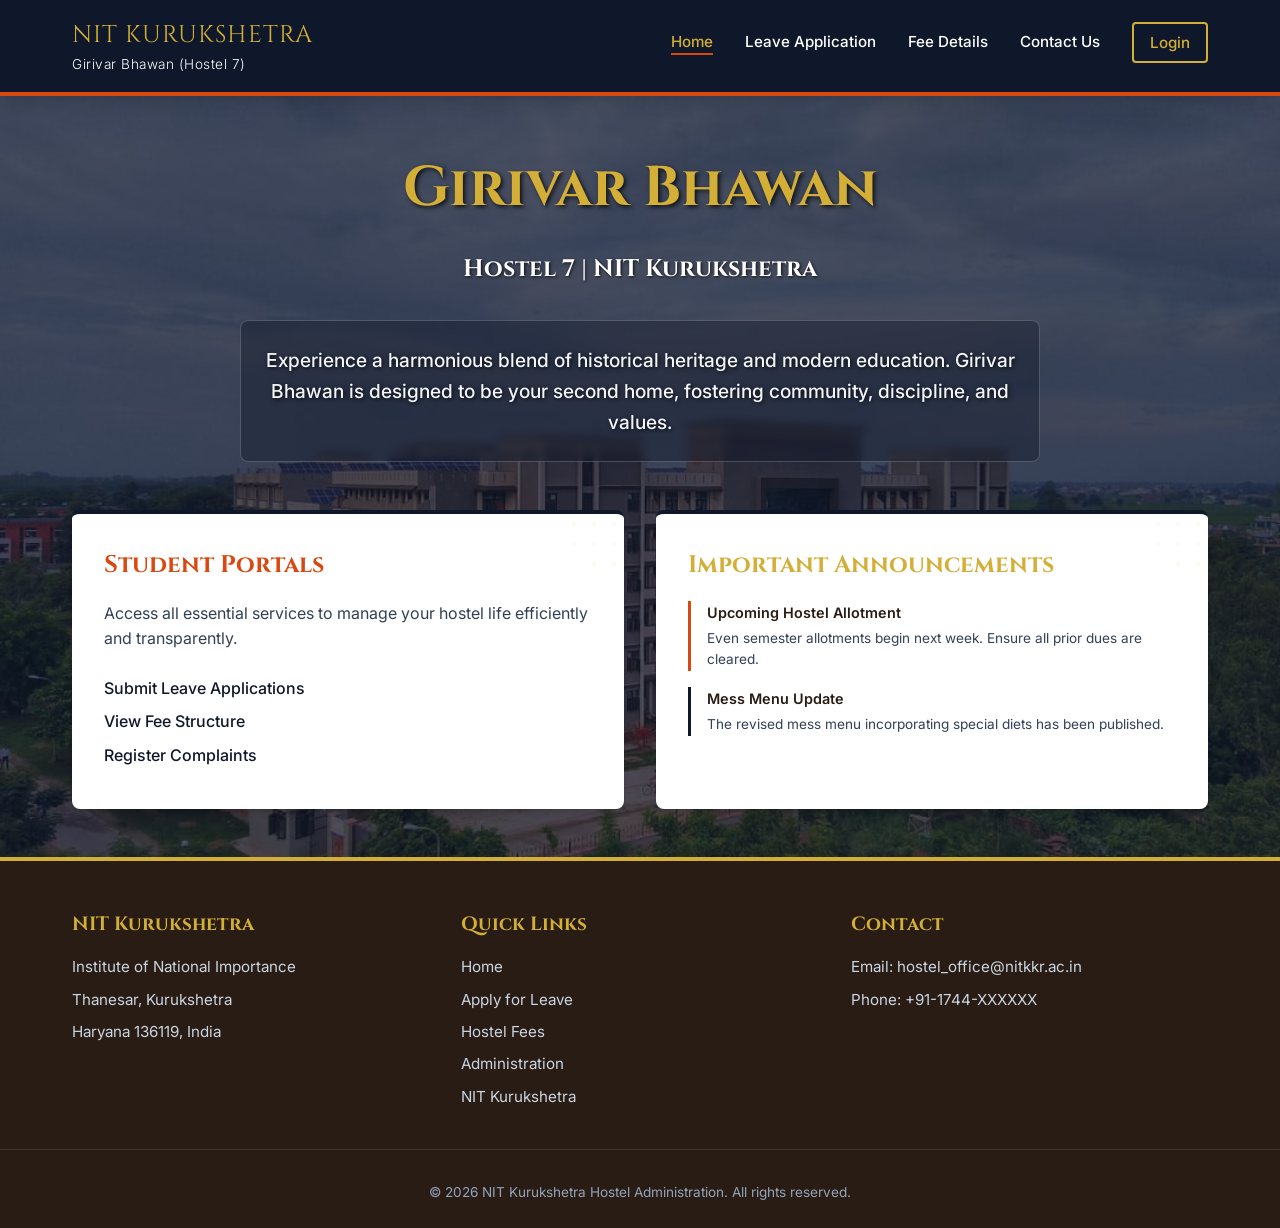
<file: index.html>
<!DOCTYPE html>
<html lang="en">
<head>
  <meta charset="UTF-8">
  <meta name="viewport" content="width=device-width, initial-scale=1.0">
  <title>NIT Kurukshetra | Girivar Bhawan (Hostel 7)</title>
  <link rel="stylesheet" href="css/style.css">
</head>
<body>
  <header class="site-header">
    <nav class="nav-container">
      <div class="logo-section">
        <div class="logo-text">
          <span class="logo-title">NIT KURUKSHETRA</span>
          <span class="logo-subtitle">Girivar Bhawan (Hostel 7)</span>
        </div>
      </div>
      <button class="mobile-menu-btn" aria-label="Toggle navigation" aria-expanded="false">
        ☰
      </button>
      <ul class="nav-links">
        <li><a href="index.html">Home</a></li>
        <li><a href="leave.html">Leave Application</a></li>
        <li><a href="fees.html">Fee Details</a></li>
        <li><a href="contact.html">Contact Us</a></li>
        <li><a href="login.html" class="btn btn-outline" style="padding: 0.4rem 1rem; margin-top: -0.4rem; border-color: var(--kuru-gold); color: var(--kuru-gold);">Login</a></li>
      </ul>
    </nav>
  </header>
  <!-- Main Dashboard Layout -->
  <div class="hero-bg">
    <main class="main-content">
      <div class="hero-content" style="text-align: center; margin-bottom: 3rem;">
        <h1 style="font-size: 3.5rem; margin-bottom: 1rem; color: var(--kuru-gold); text-shadow: 2px 2px 4px rgba(0,0,0,0.8);">Girivar Bhawan</h1>
        <h2 style="font-size: 1.5rem; color: var(--white); text-shadow: 1px 1px 3px rgba(0,0,0,0.8); margin-bottom: 2rem;">Hostel 7 | NIT Kurukshetra</h2>
        <p style="font-size: 1.2rem; color: #f1f5f9; max-width: 800px; margin: 0 auto; text-shadow: 1px 1px 4px rgba(0,0,0,0.9); font-weight: 500; background: rgba(15, 23, 42, 0.4); padding: 1.5rem; border-radius: 8px; border: 1px solid rgba(255, 255, 255, 0.2); backdrop-filter: blur(4px);">
          Experience a harmonious blend of historical heritage and modern education. Girivar Bhawan is designed to be your second home, fostering community, discipline, and  values.
        </p>
      </div>
    <div style="display: grid; grid-template-columns: repeat(auto-fit, minmax(300px, 1fr)); gap: 2rem;">
      <div class="card">
        <h2 style="margin-bottom: 1rem; color: var(--dharma-saffron);">Student Portals</h2>
        <p style="margin-bottom: 1.5rem;">Access all essential services to manage your hostel life efficiently and transparently.</p>
        <ul style="list-style: none; padding-left: 0;">
          <li style="margin-bottom: 0.5rem;"><a href="leave.html" style="color: var(--nitk-navy); text-decoration: none; font-weight: 500;">Submit Leave Applications</a></li>
          <li style="margin-bottom: 0.5rem;"><a href="fees.html" style="color: var(--nitk-navy); text-decoration: none; font-weight: 500;">View Fee Structure</a></li>
          <li style="margin-bottom: 0.5rem;"><a href="#" style="color: var(--nitk-navy); text-decoration: none; font-weight: 500;">Register Complaints</a></li>
        </ul>
      </div>
      <div class="card">
        <h2 style="margin-bottom: 1rem; color: var(--kuru-gold);">Important Announcements</h2>
        <div style="border-left: 3px solid var(--dharma-saffron); padding-left: 1rem; margin-bottom: 1rem;">
          <p style="font-weight: 600; font-size: 0.9rem; color: var(--dark-clay); margin-bottom: 0.25rem;">Upcoming Hostel Allotment</p>
          <p style="font-size: 0.85rem; color: var(--text-main);">Even semester allotments begin next week. Ensure all prior dues are cleared.</p>
        </div>
        <div style="border-left: 3px solid var(--nitk-navy); padding-left: 1rem;">
          <p style="font-weight: 600; font-size: 0.9rem; color: var(--dark-clay); margin-bottom: 0.25rem;">Mess Menu Update</p>
          <p style="font-size: 0.85rem; color: var(--text-main);">The revised mess menu incorporating special diets has been published.</p>
        </div>
      </div>
    </div>
    </main>
  </div>
  <footer class="site-footer">
    <div class="footer-container">
      <div class="footer-section">
        <h3>NIT Kurukshetra</h3>
        <p>Institute of National Importance</p>
        <p>Thanesar, Kurukshetra</p>
        <p>Haryana 136119, India</p>
      </div>
      <div class="footer-section">
        <h3>Quick Links</h3>
        <a href="index.html">Home</a>
        <a href="leave.html">Apply for Leave</a>
        <a href="fees.html">Hostel Fees</a>
        <a href="login.html">Administration</a>
        <a href="https://nitkkr.ac.in/">NIT Kurukshetra</a>
      </div>
      <div class="footer-section">
        <h3>Contact</h3>
        <p>Email: hostel_office@nitkkr.ac.in</p>
        <p>Phone: +91-1744-XXXXXX</p>
      </div>
    </div>
    <div class="footer-bottom">
      <p>&copy; 2026 NIT Kurukshetra Hostel Administration. All rights reserved.</p>
    </div>
  </footer>
  <script src="js/main.js"></script>
</body>
</html>
</file>
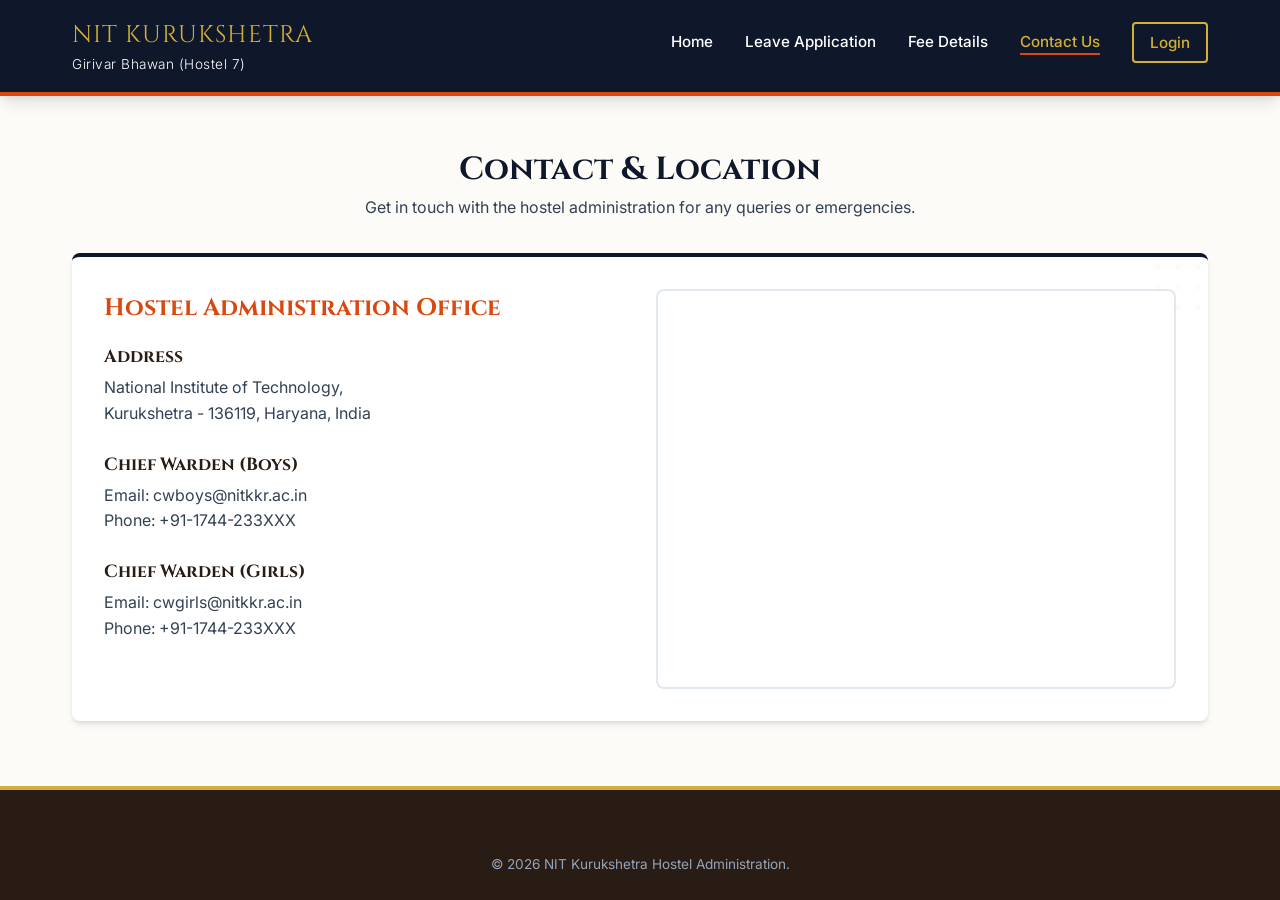
<file: contact.html>
<!DOCTYPE html>
<html lang="en">
<head>
  <meta charset="UTF-8">
  <meta name="viewport" content="width=device-width, initial-scale=1.0">
  <title>Contact Us | NIT Kurukshetra</title>
  <link rel="stylesheet" href="css/style.css">
  <style>
    .contact-grid {
      display: grid;
      grid-template-columns: 1fr 1fr;
      gap: 2rem;
    }
    .map-container {
      width: 100%;
      height: 400px;
      border-radius: 8px;
      overflow: hidden;
      border: 2px solid var(--border-light);
    }
    @media (max-width: 768px) {
      .contact-grid {
        grid-template-columns: 1fr;
      }
    }
  </style>
</head>
<body>
  <header class="site-header">
    <nav class="nav-container">
      <div class="logo-section">
        <div class="logo-text">
          <span class="logo-title">NIT KURUKSHETRA</span>
          <span class="logo-subtitle">Girivar Bhawan (Hostel 7)</span>
        </div>
      </div>
      <button class="mobile-menu-btn" aria-label="Toggle navigation" aria-expanded="false">
        ☰
      </button>
      <ul class="nav-links">
        <li><a href="index.html">Home</a></li>
        <li><a href="leave.html">Leave Application</a></li>
        <li><a href="fees.html">Fee Details</a></li>
        <li><a href="contact.html">Contact Us</a></li>
        <li><a href="login.html" class="btn btn-outline" style="padding: 0.4rem 1rem; margin-top: -0.4rem; border-color: var(--kuru-gold); color: var(--kuru-gold);">Login</a></li>
      </ul>
    </nav>
  </header>
  <main class="main-content">
    <div style="text-align: center; margin-bottom: 2rem;">
      <h1 style="color: var(--nitk-navy);">Contact & Location</h1>
      <p>Get in touch with the hostel administration for any queries or emergencies.</p>
    </div>
    <div class="card contact-grid">
      <div>
        <h2 style="color: var(--dharma-saffron); margin-bottom: 1rem;">Hostel Administration Office</h2>
        <div style="margin-bottom: 1.5rem;">
          <h3 style="font-size: 1.1rem; color: var(--dark-clay); margin-bottom: 0.25rem;">Address</h3>
          <p style="color: var(--text-main);">National Institute of Technology,<br>Kurukshetra - 136119, Haryana, India</p>
        </div>
        <div style="margin-bottom: 1.5rem;">
          <h3 style="font-size: 1.1rem; color: var(--dark-clay); margin-bottom: 0.25rem;">Chief Warden (Boys)</h3>
          <p style="color: var(--text-main);">Email: cwboys@nitkkr.ac.in<br>Phone: +91-1744-233XXX</p>
        </div>
        <div style="margin-bottom: 1.5rem;">
          <h3 style="font-size: 1.1rem; color: var(--dark-clay); margin-bottom: 0.25rem;">Chief Warden (Girls)</h3>
          <p style="color: var(--text-main);">Email: cwgirls@nitkkr.ac.in<br>Phone: +91-1744-233XXX</p>
        </div>
      </div>
      <div class="map-container">
        <iframe 
          src="https://www.google.com/maps/embed?pb=!1m18!1m12!1m3!1d13783.336056635952!2d76.81232819853907!3d29.9510168925575!2m3!1f0!2f0!3f0!3m2!1i1024!2i768!4f13.1!3m3!1m2!1s0x390e3f422f5244e7%3A0x9c630c311d634966!2sNational%20Institute%20of%20Technology%20(NIT)%2C%20Kurukshetra!5e0!3m2!1sen!2sin!4v1700000000000!5m2!1sen!2sin" 
          width="100%" 
          height="100%" 
          style="border:0;" 
          allowfullscreen="" 
          loading="lazy" 
          referrerpolicy="no-referrer-when-downgrade">
        </iframe>
      </div>
    </div>
  </main>
  <footer class="site-footer">
    <div class="footer-bottom" style="margin-top: 0; padding-top: 1rem; border-top: none;">
      <p>&copy; 2026 NIT Kurukshetra Hostel Administration.</p>
    </div>
  </footer>
  <script src="js/main.js"></script>
</body>
</html>
</file>
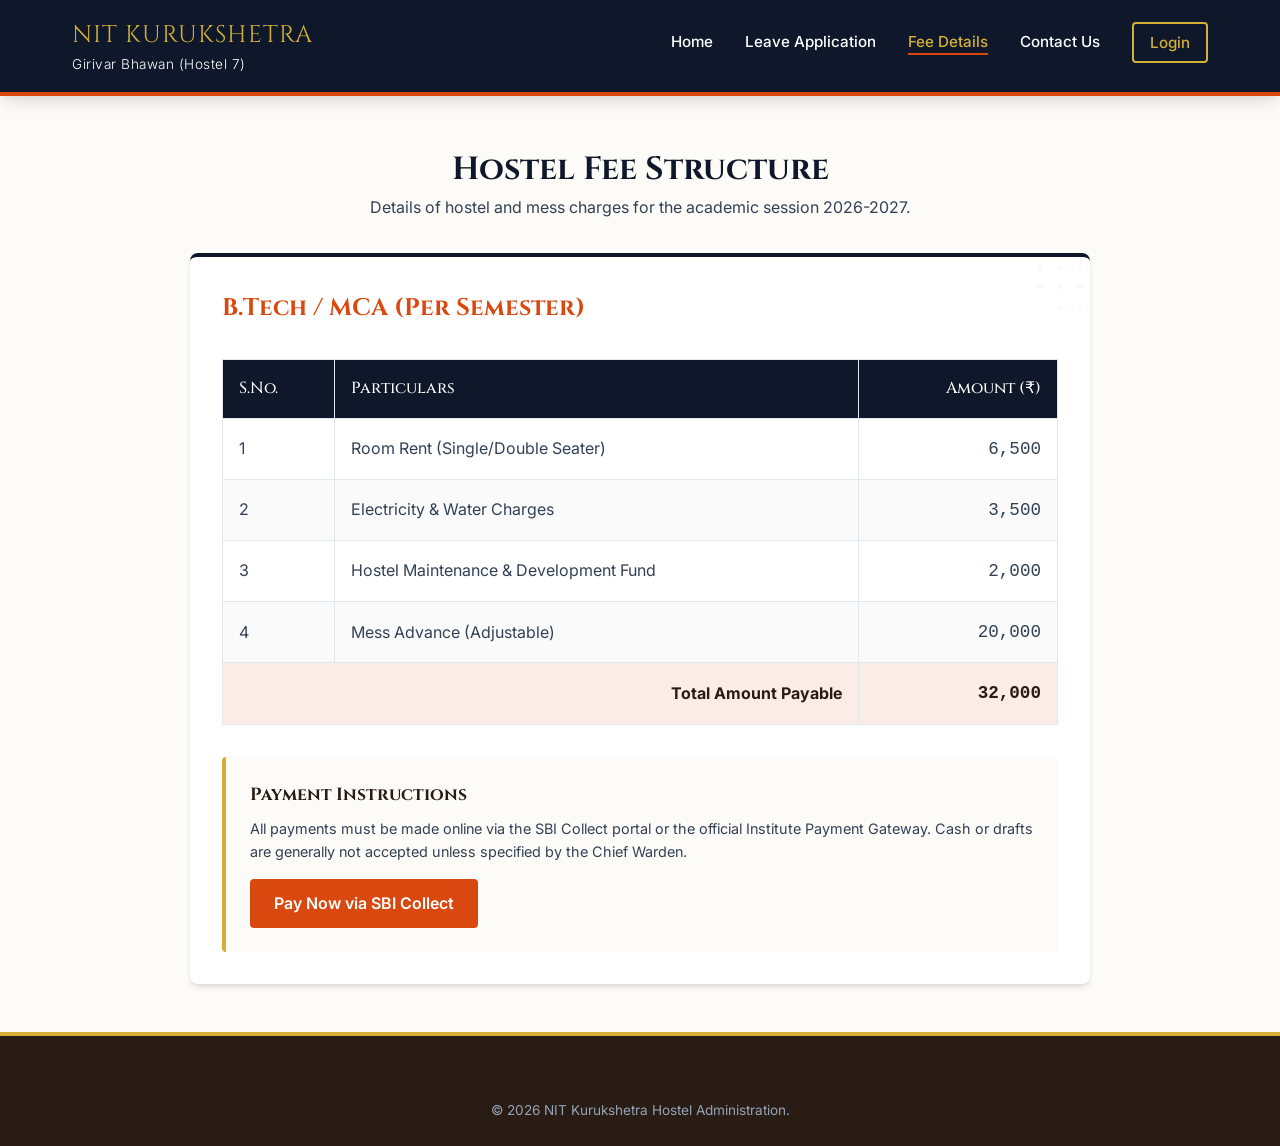
<file: fees.html>
<!DOCTYPE html>
<html lang="en">
<head>
  <meta charset="UTF-8">
  <meta name="viewport" content="width=device-width, initial-scale=1.0">
  <title>Fee Details | NIT Kurukshetra</title>
  <link rel="stylesheet" href="css/style.css">
  <style>
    /* Specific styles for fees table */
    .fees-table {
      width: 100%;
      border-collapse: collapse;
      margin-top: 2rem;
      margin-bottom: 2rem;
    }
    .fees-table th, .fees-table td {
      border: 1px solid var(--border-light);
      padding: 1rem;
      text-align: left;
    }
    .fees-table th {
      background-color: var(--nitk-navy);
      color: var(--white);
      font-weight: 500;
      font-family: var(--font-epic);
    }
    .fees-table tr:nth-child(even) {
      background-color: rgba(0,0,0,0.02);
    }
    .fees-table td.amount {
      text-align: right;
      font-family: monospace;
      font-size: 1.1rem;
    }
    .total-row {
      font-weight: 700;
      background-color: rgba(217, 72, 15, 0.1) !important;
      color: var(--dark-clay);
    }
  </style>
</head>
<body>
  <header class="site-header">
    <nav class="nav-container">
      <div class="logo-section">
        <div class="logo-text">
          <span class="logo-title">NIT KURUKSHETRA</span>
          <span class="logo-subtitle">Girivar Bhawan (Hostel 7)</span>
        </div>
      </div>
      <button class="mobile-menu-btn" aria-label="Toggle navigation" aria-expanded="false">
        ☰
      </button>
      <ul class="nav-links">
        <li><a href="index.html">Home</a></li>
        <li><a href="leave.html">Leave Application</a></li>
        <li><a href="fees.html">Fee Details</a></li>
        <li><a href="contact.html">Contact Us</a></li>
        <li><a href="login.html" class="btn btn-outline" style="padding: 0.4rem 1rem; margin-top: -0.4rem; border-color: var(--kuru-gold); color: var(--kuru-gold);">Login</a></li>
      </ul>
    </nav>
  </header>
  <main class="main-content">
    <div style="max-width: 900px; margin: 0 auto;">
      <div style="text-align: center; margin-bottom: 2rem;">
        <h1 style="color: var(--nitk-navy);">Hostel Fee Structure</h1>
        <p>Details of hostel and mess charges for the academic session 2026-2027.</p>
      </div>
      <div class="card">
        <h2 style="color: var(--dharma-saffron); font-size: 1.5rem;">B.Tech / MCA (Per Semester)</h2>
        <table class="fees-table">
          <thead>
            <tr>
              <th>S.No.</th>
              <th>Particulars</th>
              <th style="text-align: right;">Amount (₹)</th>
            </tr>
          </thead>
          <tbody>
            <tr>
              <td>1</td>
              <td>Room Rent (Single/Double Seater)</td>
              <td class="amount">6,500</td>
            </tr>
            <tr>
              <td>2</td>
              <td>Electricity & Water Charges</td>
              <td class="amount">3,500</td>
            </tr>
            <tr>
              <td>3</td>
              <td>Hostel Maintenance & Development Fund</td>
              <td class="amount">2,000</td>
            </tr>
            <tr>
              <td>4</td>
              <td>Mess Advance (Adjustable)</td>
              <td class="amount">20,000</td>
            </tr>
            <tr class="total-row">
              <td colspan="2" style="text-align: right;">Total Amount Payable</td>
              <td class="amount">32,000</td>
            </tr>
          </tbody>
        </table>
        <div style="background-color: var(--heritage-sand); padding: 1.5rem; border-radius: 4px; border-left: 4px solid var(--kuru-gold);">
          <h3 style="font-size: 1.1rem; margin-bottom: 0.5rem; color: var(--dark-clay);">Payment Instructions</h3>
          <p style="font-size: 0.9rem; margin-bottom: 1rem;">All payments must be made online via the SBI Collect portal or the official Institute Payment Gateway. Cash or drafts are generally not accepted unless specified by the Chief Warden.</p>
          <a href="#" class="btn btn-primary">Pay Now via SBI Collect</a>
        </div>
      </div>
    </div>
  </main>
  <footer class="site-footer">
    <div class="footer-bottom" style="margin-top: 0; padding-top: 1rem; border-top: none;">
      <p>&copy; 2026 NIT Kurukshetra Hostel Administration.</p>
    </div>
  </footer>
  <script src="js/main.js"></script>
</body>
</html>
</file>
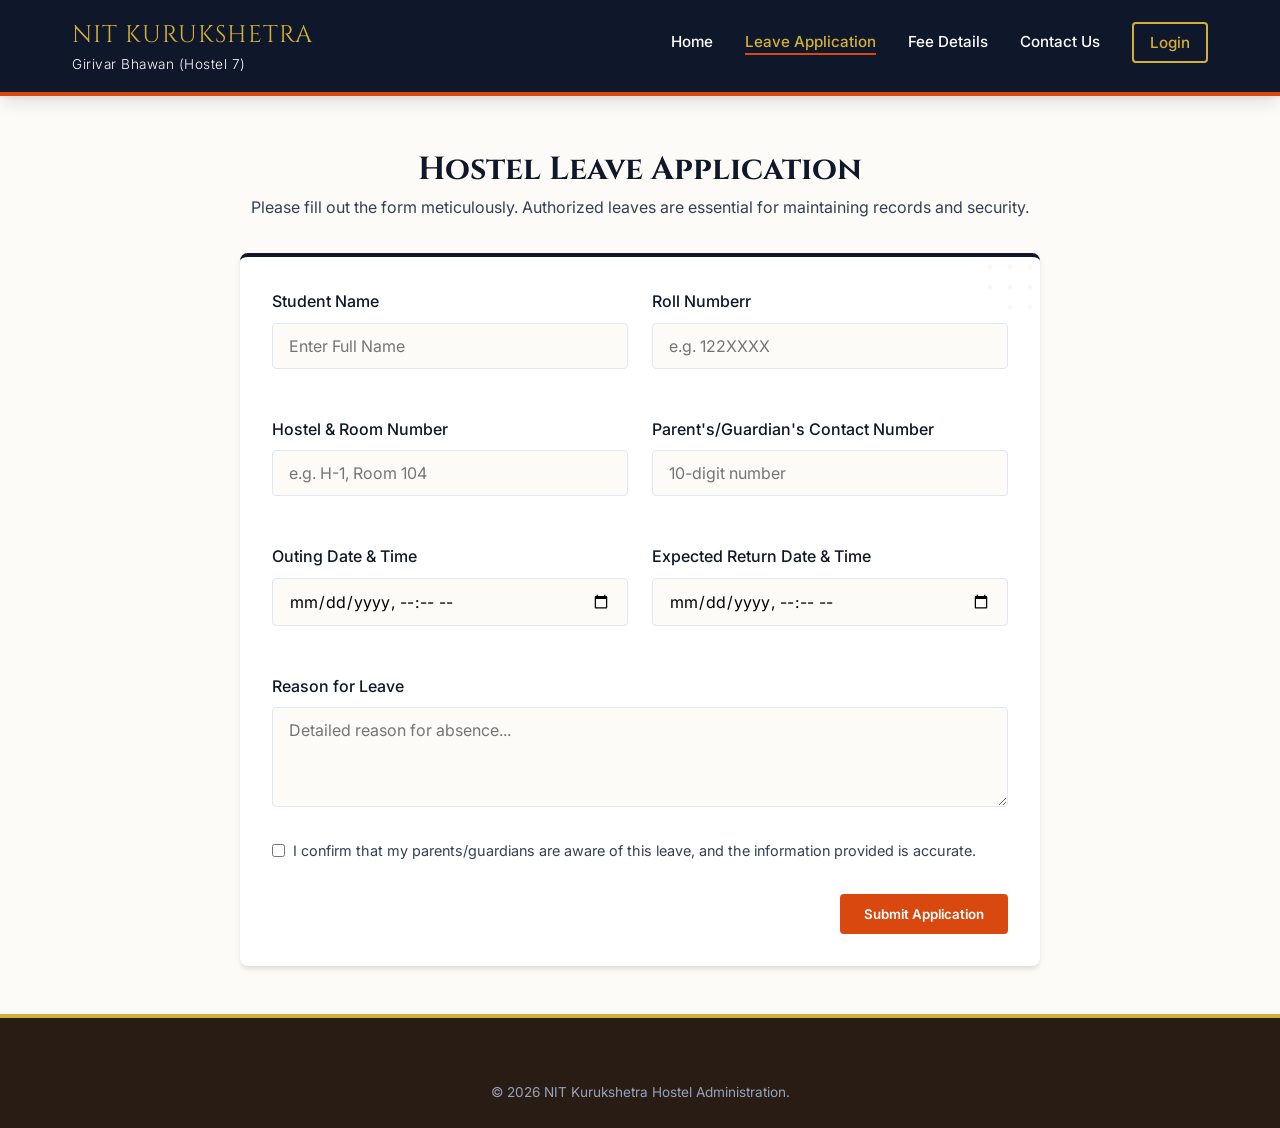
<file: leave.html>
<!DOCTYPE html>
<html lang="en">
<head>
  <meta charset="UTF-8">
  <meta name="viewport" content="width=device-width, initial-scale=1.0">
  <title>Leave Application | NIT Kurukshetra</title>
  <link rel="stylesheet" href="css/style.css">
</head>
<body>
  <header class="site-header">
    <nav class="nav-container">
      <div class="logo-section">
        <div class="logo-text">
          <span class="logo-title">NIT KURUKSHETRA</span>
          <span class="logo-subtitle">Girivar Bhawan (Hostel 7)</span>
        </div>
      </div>
      <button class="mobile-menu-btn" aria-label="Toggle navigation" aria-expanded="false">
        ☰
      </button>
      <ul class="nav-links">
        <li><a href="index.html">Home</a></li>
        <li><a href="leave.html">Leave Application</a></li>
        <li><a href="fees.html">Fee Details</a></li>
        <li><a href="contact.html">Contact Us</a></li>
        <li><a href="login.html" class="btn btn-outline"
            style="padding: 0.4rem 1rem; margin-top: -0.4rem; border-color: var(--kuru-gold); color: var(--kuru-gold);">Login</a>
        </li>
      </ul>
    </nav>
  </header>
  <main class="main-content">
    <div style="max-width: 800px; margin: 0 auto;">
      <div style="text-align: center; margin-bottom: 2rem;">
        <h1 style="color: var(--nitk-navy);">Hostel Leave Application</h1>
        <p>Please fill out the form meticulously. Authorized leaves are essential for maintaining records and security.
        </p>
      </div>
      <!-- Leave application form component -->
      <div class="card">
        <form id="leaveForm">
          <div style="display: grid; grid-template-columns: 1fr 1fr; gap: 1.5rem;">
            <div class="form-group">
              <label class="form-label" for="studentName">Student Name</label>
              <input type="text" id="studentName" class="form-control" placeholder="Enter Full Name" required>
            </div>
            <div class="form-group">
              <label class="form-label" for="rollNumber">Roll Numberr</label>
              <input type="text" id="rollNumber" class="form-control" placeholder="e.g. 122XXXX" required>
            </div>
            <div class="form-group">
              <label class="form-label" for="roomNumber">Hostel & Room Number</label>
              <input type="text" id="roomNumber" class="form-control" placeholder="e.g. H-1, Room 104" required>
            </div>
            <div class="form-group">
              <label class="form-label" for="parentNumber">Parent's/Guardian's Contact Number</label>
              <input type="tel" id="parentNumber" class="form-control" placeholder="10-digit number" required>
            </div>
            <div class="form-group">
              <label class="form-label" for="outDate">Outing Date & Time</label>
              <input type="datetime-local" id="outDate" class="form-control" required>
            </div>
            <div class="form-group">
              <label class="form-label" for="returnDate">Expected Return Date & Time</label>
              <input type="datetime-local" id="returnDate" class="form-control" required>
            </div>
          </div>
          <div class="form-group" style="margin-top: 1.5rem;">
            <label class="form-label" for="leaveReason">Reason for Leave</label>
            <textarea id="leaveReason" class="form-control" placeholder="Detailed reason for absence..."
              required></textarea>
          </div>
          <div class="form-group" style="margin-top: 1rem;">
            <label
              style="display: flex; align-items: center; gap: 0.5rem; cursor: pointer; color: var(--text-main); font-size: 0.9rem;">
              <input type="checkbox" required>
              I confirm that my parents/guardians are aware of this leave, and the information provided is accurate.
            </label>
          </div>
          <div style="text-align: right; margin-top: 2rem;">
            <button type="submit" class="btn btn-primary">Submit Application</button>
          </div>
        </form>
      </div>
    </div>
  </main>
  <footer class="site-footer">
    <div class="footer-bottom" style="margin-top: 0; padding-top: 1rem; border-top: none;">
      <p>&copy; 2026 NIT Kurukshetra Hostel Administration.</p>
    </div>
  </footer>
  <script src="js/main.js"></script>
  <script src="js/validation.js"></script>
</body>
</html>
</file>
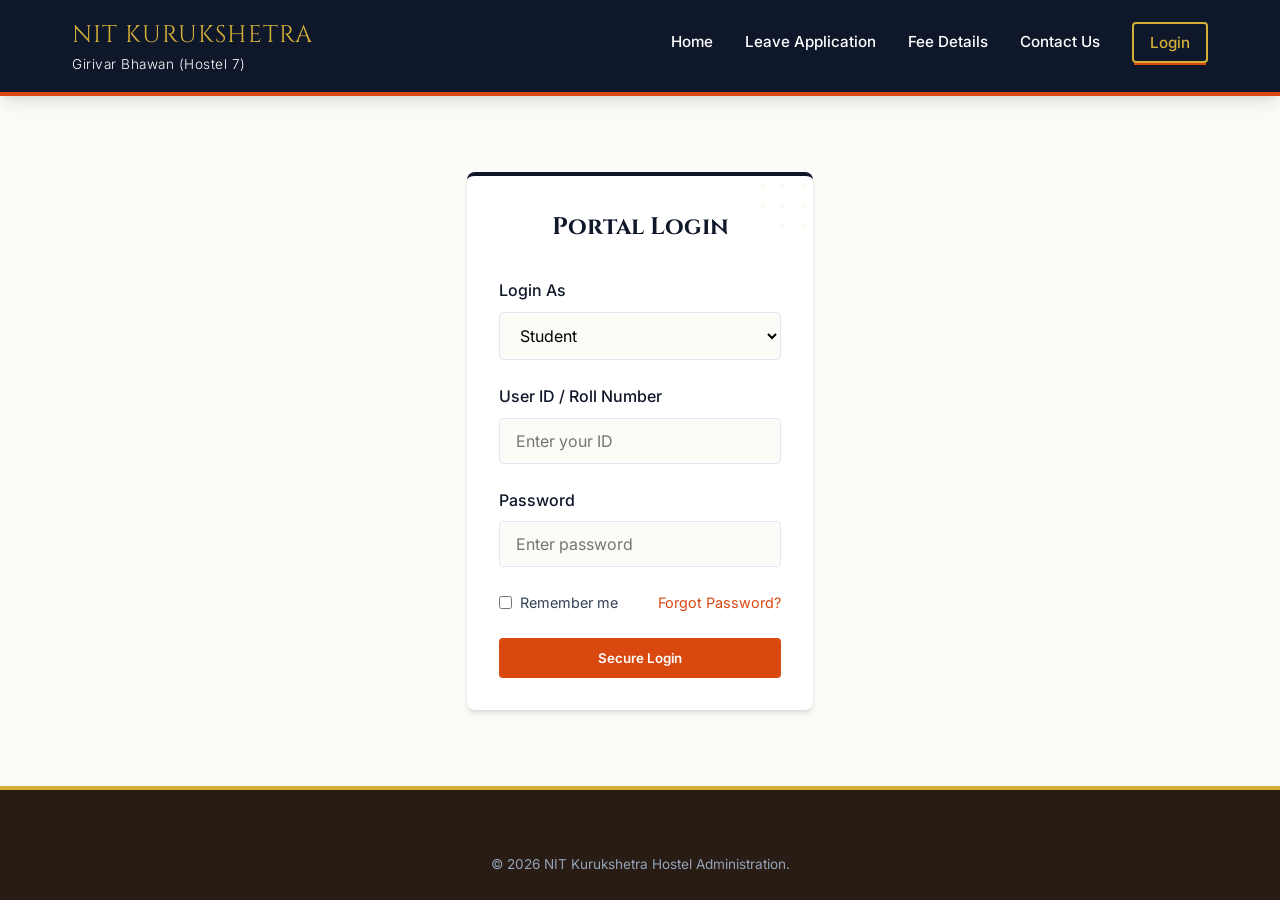
<file: login.html>
<!DOCTYPE html>
<html lang="en">
<head>
  <meta charset="UTF-8">
  <meta name="viewport" content="width=device-width, initial-scale=1.0">
  <title>Login | NIT Kurukshetra Hostel</title>
  <link rel="stylesheet" href="css/style.css">
  <style>
    .login-container {
      max-width: 400px;
      margin: 0 auto;
    }
  </style>
</head>
<body>
  <header class="site-header">
    <nav class="nav-container">
      <div class="logo-section">
        <div class="logo-text">
          <span class="logo-title">NIT KURUKSHETRA</span>
          <span class="logo-subtitle">Girivar Bhawan (Hostel 7)</span>
        </div>
      </div>
      <button class="mobile-menu-btn" aria-label="Toggle navigation" aria-expanded="false">
        ☰
      </button>
      <ul class="nav-links">
        <li><a href="index.html">Home</a></li>
        <li><a href="leave.html">Leave Application</a></li>
        <li><a href="fees.html">Fee Details</a></li>
        <li><a href="contact.html">Contact Us</a></li>
        <li><a href="login.html" class="btn btn-outline" style="padding: 0.4rem 1rem; margin-top: -0.4rem; border-color: var(--kuru-gold); color: var(--kuru-gold);">Login</a></li>
      </ul>
    </nav>
  </header>
  <main class="main-content" style="display: flex; align-items: center; justify-content: center;">
    <div class="card login-container">
      <h2 style="text-align: center; color: var(--nitk-navy); margin-bottom: 2rem;">Portal Login</h2>
      <form id="loginForm">
        <div class="form-group">
          <label class="form-label" for="userType">Login As</label>
          <select id="userType" class="form-control" style="appearance: auto;" required>
            <option value="student">Student</option>
            <option value="admin">Administrator (Warden)</option>
          </select>
        </div>
        <div class="form-group">
          <label class="form-label" for="rollNo">User ID / Roll Number</label>
          <input type="text" id="rollNo" class="form-control" placeholder="Enter your ID" required>
        </div>
        <div class="form-group">
          <label class="form-label" for="password">Password</label>
          <input type="password" id="password" class="form-control" placeholder="Enter password" required>
        </div>
        <div style="display: flex; justify-content: space-between; align-items: center; margin-bottom: 1.5rem; font-size: 0.9rem;">
          <label style="display: flex; align-items: center; gap: 0.5rem; color: var(--text-main); cursor: pointer;">
            <input type="checkbox"> Remember me
          </label>
          <a href="#" style="color: var(--dharma-saffron); text-decoration: none;">Forgot Password?</a>
        </div>
        <button type="submit" class="btn btn-primary" style="width: 100%;">Secure Login</button>
      </form>
    </div>
  </main>
  <footer class="site-footer">
    <div class="footer-bottom" style="margin-top: 0; padding-top: 1rem; border-top: none;">
      <p>&copy; 2026 NIT Kurukshetra Hostel Administration.</p>
    </div>
  </footer>
  <script src="js/main.js"></script>
  <script src="js/validation.js"></script>
</body>
</html>
</file>
<file: css/style.css>
@import url('https://fonts.googleapis.com/css2?family=Cinzel:wght@400;600;700&family=Inter:wght@300;400;500;600&display=swap');

/* Define theme colors for the project */
:root {
  --nitk-navy: #0F172A; 
  --dharma-saffron: #D9480F; 
  --kuru-gold: #D4AF37; 
  --heritage-sand: #FDFBF7; 
  --dark-clay: #291C14; 
  --white: #FFFFFF;
  --text-main: #334155;
  --border-light: #E2E8F0;
  --shadow-subtle: 0 4px 6px -1px rgba(0, 0, 0, 0.1), 0 2px 4px -1px rgba(0, 0, 0, 0.06);
  --shadow-strong: 0 10px 15px -3px rgba(0, 0, 0, 0.1), 0 4px 6px -2px rgba(0, 0, 0, 0.05);
  --font-epic: 'Cinzel', serif;
  --font-modern: 'Inter', sans-serif;
}
* {
  margin: 0;
  padding: 0;
  box-sizing: border-box;
}
body {
  font-family: var(--font-modern);
  background-color: var(--heritage-sand);
  color: var(--text-main);
  line-height: 1.6;
  min-height: 100vh;
  display: flex;
  flex-direction: column;
}
h1, h2, h3, h4, h5, h6 {
  font-family: var(--font-epic);
  color: var(--dark-clay);
  font-weight: 700;
}
.site-header {
  background-color: var(--nitk-navy);
  color: var(--white);
  padding: 1rem 0;
  box-shadow: var(--shadow-strong);
  border-bottom: 4px solid var(--dharma-saffron);
  position: sticky;
  top: 0;
  z-index: 1000;
}
.nav-container {
  max-width: 1200px;
  margin: 0 auto;
  display: flex;
  justify-content: space-between;
  align-items: center;
  padding: 0 2rem;
}
.logo-section {
  display: flex;
  align-items: center;
  gap: 1rem;
}
.logo-text {
  display: flex;
  flex-direction: column;
}
.logo-title {
  font-family: var(--font-epic);
  font-size: 1.5rem;
  color: var(--kuru-gold);
  letter-spacing: 1px;
}
.logo-subtitle {
  font-size: 0.85rem;
  font-weight: 300;
  letter-spacing: 0.5px;
  color: var(--white);
}
.nav-links {
  display: flex;
  gap: 2rem;
  list-style: none;
}
.nav-links a {
  color: var(--white);
  text-decoration: none;
  font-weight: 500;
  font-size: 0.95rem;
  transition: all 0.3s ease;
  position: relative;
}
.nav-links a:hover,
.nav-links a.active {
  color: var(--kuru-gold);
}
.nav-links a::after {
  content: '';
  position: absolute;
  width: 0;
  height: 2px;
  bottom: -4px;
  left: 0;
  background-color: var(--dharma-saffron);
  transition: width 0.3s ease;
}
.nav-links a:hover::after,
.nav-links a.active::after {
  width: 100%;
}
.mobile-menu-btn {
  display: none;
  background: none;
  border: none;
  color: var(--white);
  font-size: 1.5rem;
  cursor: pointer;
}
.main-content {
  flex: 1;
  max-width: 1200px;
  margin: 0 auto;
  padding: 3rem 2rem;
  width: 100%;
}
.card {
  background: var(--white);
  border-radius: 8px;
  padding: 2rem;
  box-shadow: var(--shadow-subtle);
  border-top: 4px solid var(--nitk-navy);
  position: relative;
  overflow: hidden;
}
.card::before {
  content: '';
  position: absolute;
  top: -20px;
  right: -20px;
  width: 80px;
  height: 80px;
  background-image: radial-gradient(circle, var(--kuru-gold) 10%, transparent 10%),
                    radial-gradient(circle, transparent 10%, var(--kuru-gold) 15%, transparent 20%);
  background-size: 20px 20px;
  opacity: 0.1;
  border-radius: 50%;
  z-index: 0;
}
.hero-bg {
  background-image: url('../assets/images/bg.png');
  background-size: cover;
  background-position: center;
  background-repeat: no-repeat;
  position: relative;
  min-height: 80vh;
  display: flex;
  flex-direction: column;
}
.hero-bg::before {
  content: '';
  position: absolute;
  top: 0; left: 0; right: 0; bottom: 0;
  background: rgba(15, 23, 42, 0.7); 
  z-index: 0;
}
.hero-bg > .main-content {
  position: relative;
  z-index: 1;
}
.form-group {
  margin-bottom: 1.5rem;
}
.form-label {
  display: block;
  margin-bottom: 0.5rem;
  font-weight: 500;
  color: var(--nitk-navy);
}
.form-control {
  width: 100%;
  padding: 0.75rem 1rem;
  border: 1px solid var(--border-light);
  border-radius: 4px;
  font-family: var(--font-modern);
  font-size: 1rem;
  transition: border-color 0.3s ease, box-shadow 0.3s ease;
  background-color: var(--heritage-sand);
}
.form-control:focus {
  outline: none;
  border-color: var(--dharma-saffron);
  box-shadow: 0 0 0 3px rgba(217, 72, 15, 0.1);
  background-color: var(--white);
}
textarea.form-control {
  resize: vertical;
  min-height: 100px;
}
.btn {
  display: inline-block;
  padding: 0.75rem 1.5rem;
  border-radius: 4px;
  font-weight: 600;
  text-decoration: none;
  cursor: pointer;
  transition: all 0.3s ease;
  border: none;
  font-family: var(--font-modern);
  text-align: center;
}
.btn-primary {
  background-color: var(--dharma-saffron);
  color: var(--white);
}
.btn-primary:hover {
  background-color: #B33A0A;
  box-shadow: var(--shadow-subtle);
}
.btn-outline {
  background-color: transparent;
  border: 2px solid var(--nitk-navy);
  color: var(--nitk-navy);
}
.btn-outline:hover {
  background-color: var(--nitk-navy);
  color: var(--white);
}
.site-footer {
  background-color: var(--dark-clay);
  color: var(--white);
  padding: 3rem 0 1.5rem;
  margin-top: auto;
  border-top: 4px solid var(--kuru-gold);
}
.footer-container {
  max-width: 1200px;
  margin: 0 auto;
  padding: 0 2rem;
  display: grid;
  grid-template-columns: repeat(auto-fit, minmax(250px, 1fr));
  gap: 2rem;
}
.footer-section h3 {
  color: var(--kuru-gold);
  margin-bottom: 1rem;
  font-size: 1.2rem;
}
.footer-section p, 
.footer-section a {
  color: #CBD5E1;
  text-decoration: none;
  font-size: 0.95rem;
  margin-bottom: 0.5rem;
  display: block;
}
.footer-bottom {
  text-align: center;
  padding-top: 2rem;
  margin-top: 2rem;
  border-top: 1px solid rgba(255, 255, 255, 0.1);
  font-size: 0.85rem;
  color: #94A3B8;
}
@media (max-width: 768px) {
  .nav-links {
    display: none;
    flex-direction: column;
    position: absolute;
    top: 100%;
    left: 0;
    width: 100%;
    background-color: var(--nitk-navy);
    padding: 1rem 2rem;
    box-shadow: var(--shadow-strong);
    border-bottom: 2px solid var(--dharma-saffron);
  }
  .nav-links.active {
    display: flex;
  }
  .mobile-menu-btn {
    display: block;
  }
}
</file>
